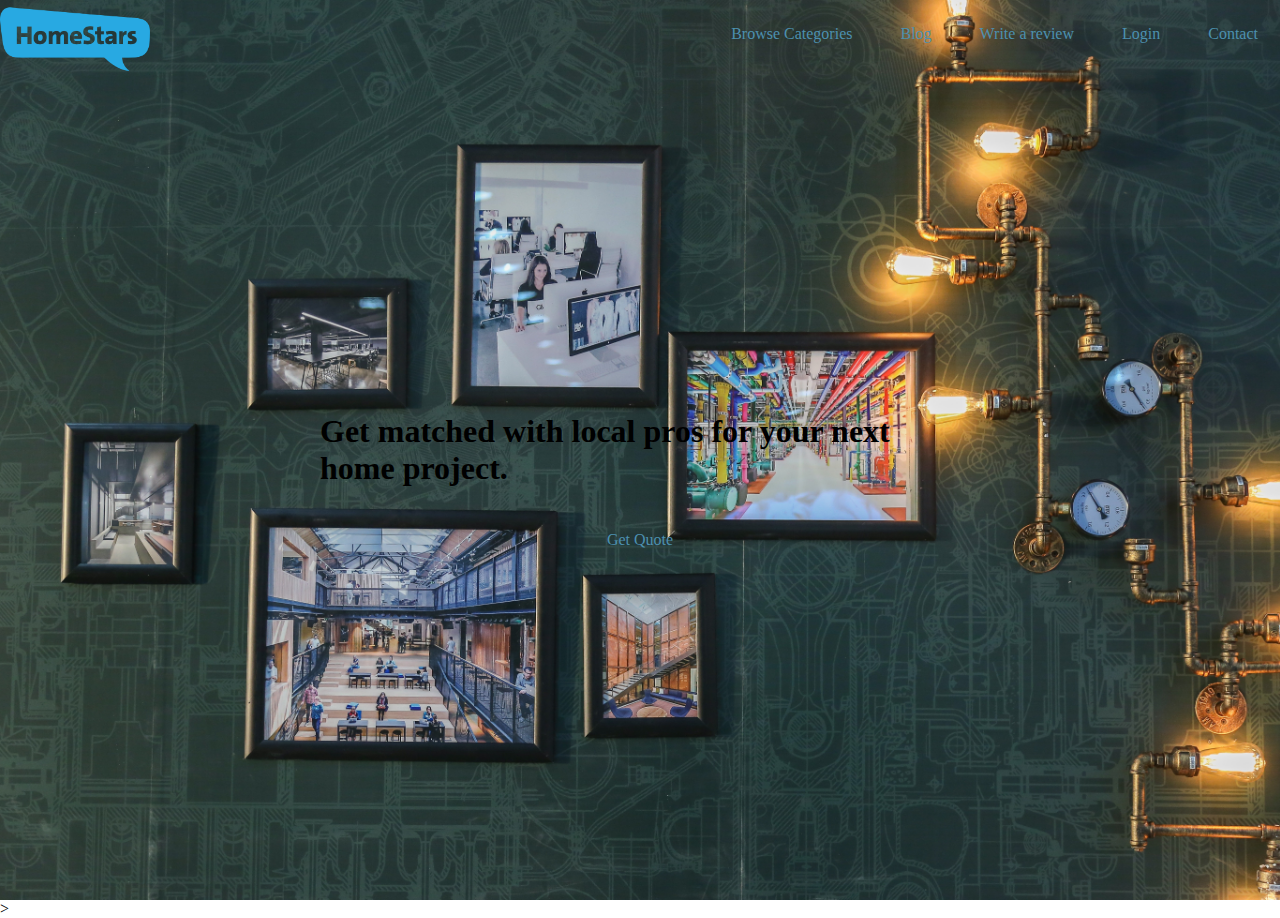
<file: index.html>
<!DOCTYPE html>
<html>
<head>
    <title>Homestars</title>
    <link rel="stylesheet" type="text/css" href="style1.css">

</head>
<body>
<header>
    <div class="main">
        <div class="logo">
            <img src="logo.png">
        </div>
        <ul>
            <li><a href="browse.html">Browse Categories</a></li>
            <li><a href="#">Blog</a></li>
            <li><a href="review.html">Write a review</a></li>
            <li><a href="login.html">Login</a></li>
            <li><a href="#">Contact</a></li>                
        </ul>

    </div>
    <div class="title">
        <h1>Get matched with local pros for
            your next home project.</h1>
    </div>
    <div class="button">
        <a href="#" class="btn">Get Quote</a>

    </div>
</header>

</body>>




</html>
</file>
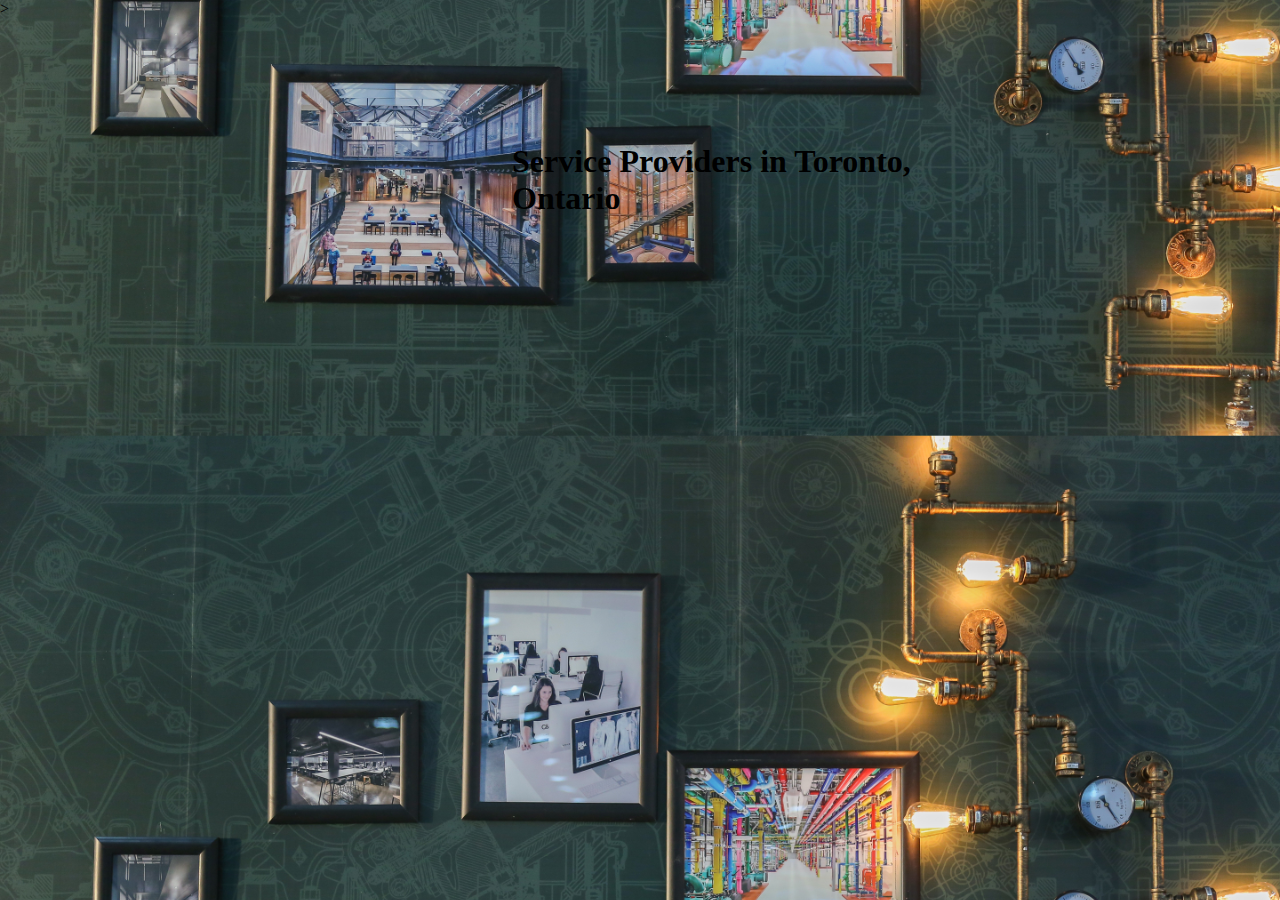
<file: browse.html>
<!DOCTYPE html>
<html>
<head>
    <title>Homestars</title>
    <link rel="stylesheet" type="text/css" href="style2.css">

</head>
<body>
    <div class="title">
        <h1>Service Providers in Toronto, Ontario</h1>
    </div>

</body>>




</html>
</file>
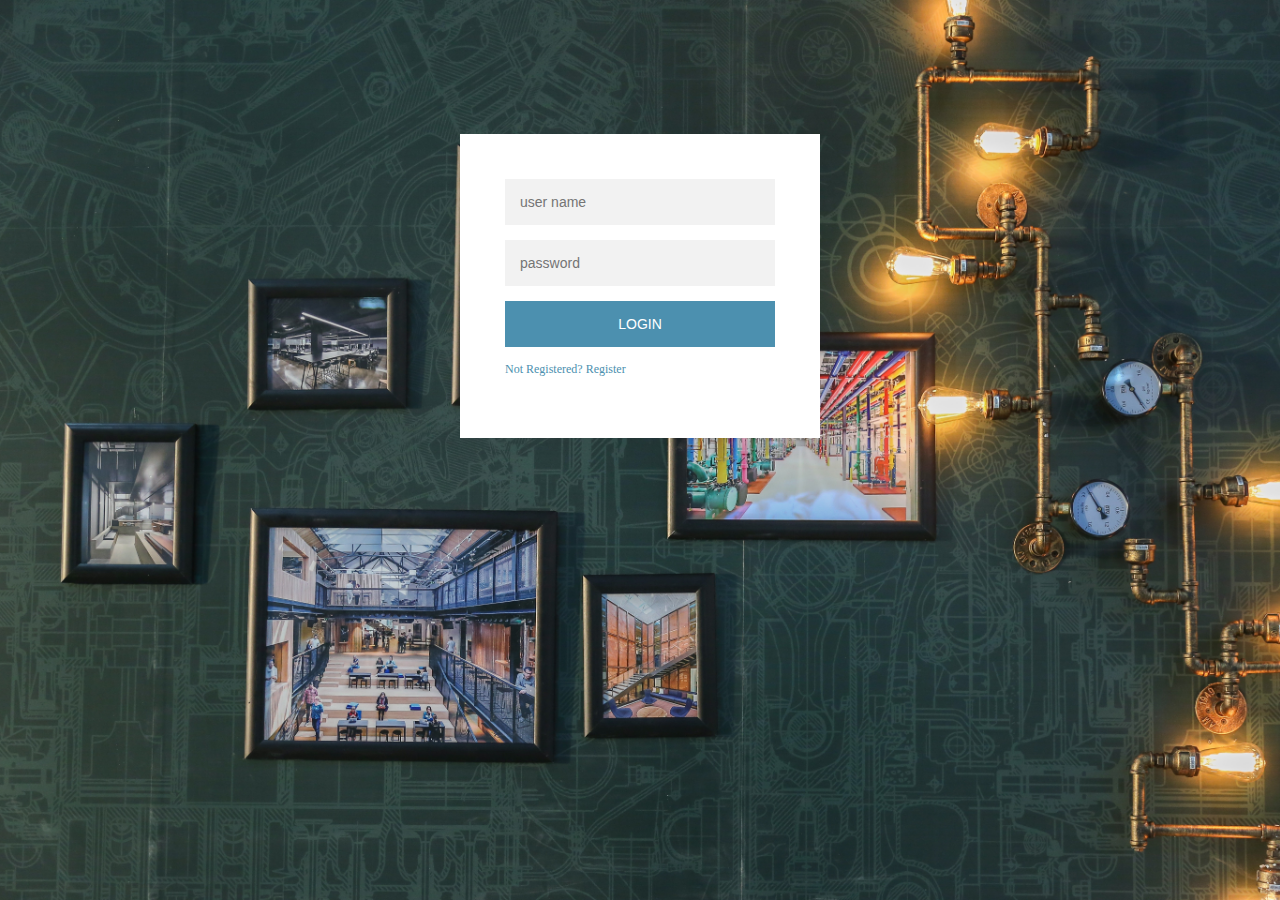
<file: login.html>
<html>
    <head>
        <title>Login and Registration Form Design</title>
            <link rel="stylesheet" href="style.css">
    </head>
    
    <body>
        <div class="Login-page">
            <div class="form">
                <form class="register-form">
                    <input type="text" placeholder="name"/>
                    <input type="text" placeholder="password"/>
                    <input type="text" placeholder="email id"/>
                    <button>Create</button>
                    <p class="message">Already Registered? <a href="#">Login</a></p>
                </form>
                <form class="login-form">
                    <input type="text" placeholder="user name"/>
                    <input type="password" placeholder="password"/>
                    <button>Login</button>
                    <p class="message">Not Registered? <a href="#">Register</a></p>
                </form>
            </div>

        </div>
        <script src='https://code.jquery.com/jquery-3.2.1.min.js'></script>
        <script>
            $('.message a').click(function(){
            $('form').animate({height: "toggle",opacity: "toggle"},"slow");
            });
        </script>
    </body>
</file>
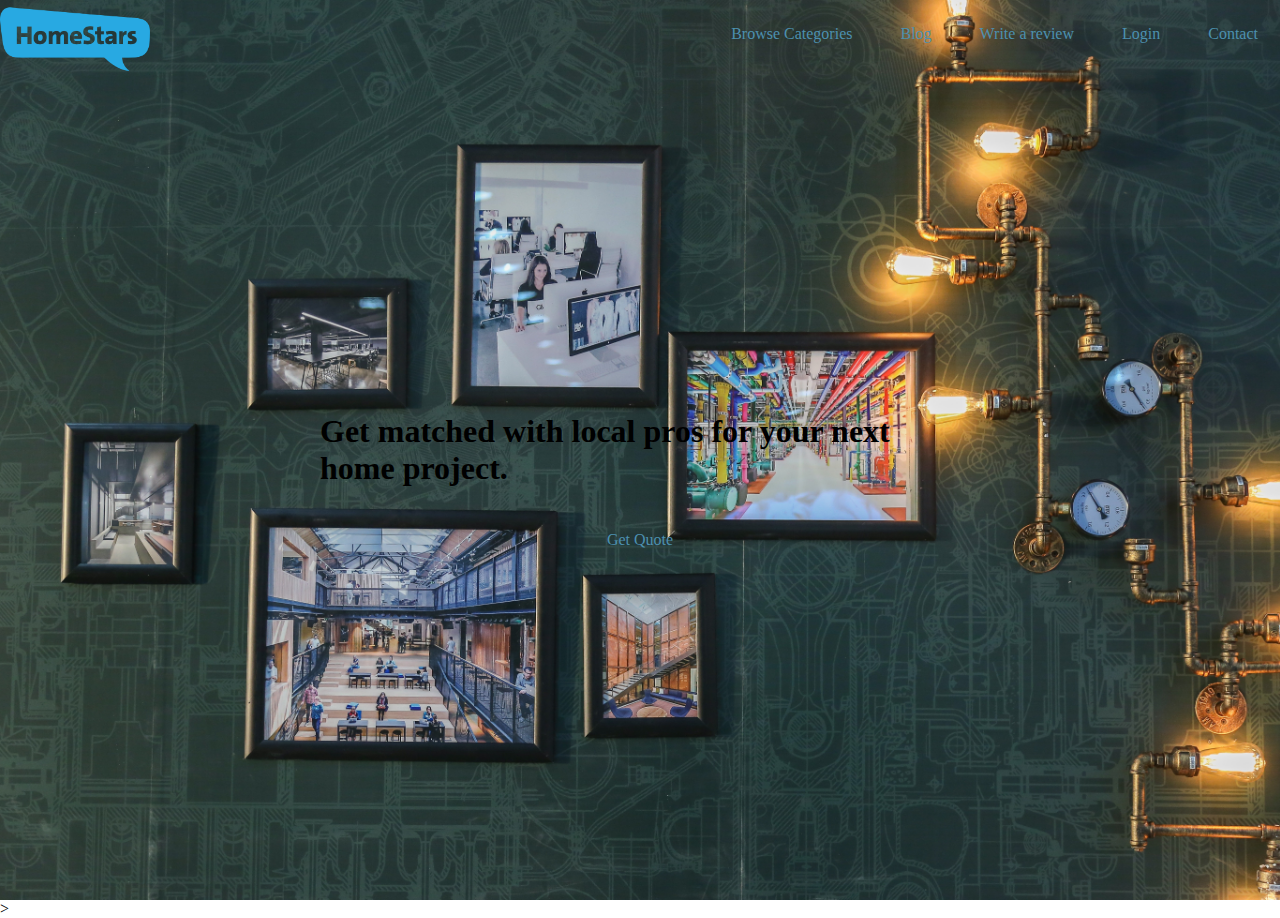
<file: mainpage.html>
<!DOCTYPE html>
<html>
<head>
    <title>Homestars</title>
    <link rel="stylesheet" type="text/css" href="style1.css">

</head>
<body>
<header>
    <div class="main">
        <div class="logo">
            <img src="logo.png">
        </div>
        <ul>
            <li><a href="browse.html">Browse Categories</a></li>
            <li><a href="#">Blog</a></li>
            <li><a href="review.html">Write a review</a></li>
            <li><a href="login.html">Login</a></li>
            <li><a href="#">Contact</a></li>                
        </ul>

    </div>
    <div class="title">
        <h1>Get matched with local pros for
            your next home project.</h1>
    </div>
    <div class="button">
        <a href="#" class="btn">Get Quote</a>

    </div>
</header>

</body>>




</html>
</file>
<file: style1.css>
*{
    margin: 0;
    padding: 0;
    font-family: Century Gothic;

}
header{
    background-image: url(pic1.jpg) ;
    height: 100vh;
    background-size: cover;
    background-position: center;
}
ul{
    list-style-type: none;
    float: right;
    margin-top: 25px;
}
ul li{
    display: inline-block;
}
ul li a{
    text-decoration: none;
    color: #4c90af;
    padding: 5px 20px;
    border: 2px solid transparent; 
    transition: 0.6s ease; 
} 
ul li a:hover{
    background-color: #ffff;
}
.logo img{
    float: left;
    width: 150px;
    height: auto;
}
.title{
    position: absolute;
    top: 50%;
    left: 50%;
    transform: translate(-50%,-50%);

}
.title h12{
    color: ;
    font-size: 70px;
}
.button{
    position: absolute;
    top: 60%;
    left: 50%;
    transform: translate(-50%,-50%);

}
.btn{
    border: 1px solid transparent;
    padding: 10px 30px;
    color: #4c90af;
    text-decoration: none;
    transition: 0.6s ease;
}
.btn:hover{
    background-color: #fff;
    color: #000;
}
</file>
<file: style2.css>
*{
    margin: 0;
    padding: 0;
    font-family: Century Gothic;

}
body{
    background-image: url(pic1.jpg) ;
    height: 100hv;
    background-size: cover;
    background-position: center;
}
.title{
    position: absolute;
    top: 20%;
    left: 60%;
    transform: translate(-50%,-50%);

}
</file>
<file: style.css>
body{
    background-image: url(pic1.jpg) ;
    height: 100hv;
    background-size: cover;
    background-position: center;
}
.login-page{
    width: 360px;
    padding: 10% 0 0;
    margin: auto;
}
.form{
    position: relative;
    z-index: 1;
    background: #ffffff;
    max-width: 360px;
    margin: 0 auto 100px;
    padding: 45px;
    text-align: cen0ter;
}
.form input{
    font-family: "Roboto",sans-serif;
    outline: 1;
    background: #f2f2f2;
    width: 100%;
    border: 0;
    margin: 0 0 15px;
    padding: 15px;
    box-sizing: border-box;
    font-size: 14px;
}
.form button{
    font-family: "Roboto",sans-serif;
    text-transform: uppercase;
    outline: 0;
    background: #4c90af;
    width: 100%;
    border: 0;
    padding: 15px;
    color: #FFFFFF;
    font-size: 14px;
    cursor: pointer;

}
.form button:hover,.form button:active{
    background: #4c90af;
}
.form .message{
    margin: 15px 0 0;
    color:  #4c90af;
    font-size: 12px;
}
.form .message a{
    color: #4c90af;
    text-decoration: none;
}
.form .register-form{
    display: none;

}
</file>
